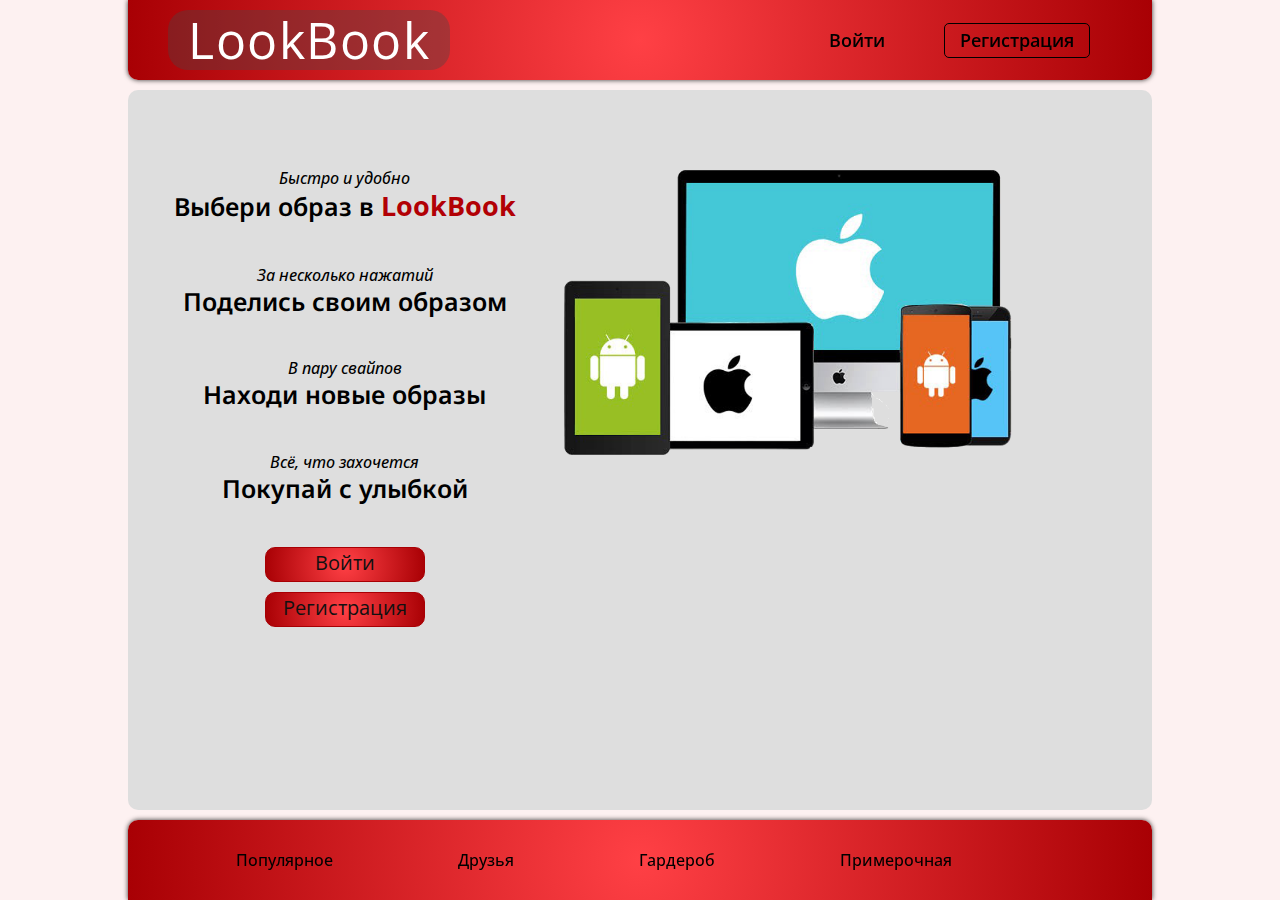
<file: index.html>
<!DOCTYPE html>
<html lang="en">
<head>
    <meta charset="UTF-8">
    <meta name="viewport" content="width=device-width, initial-scale=1">
    <link rel="preconnect" href="https://fonts.gstatic.com">
    <link href="https://fonts.googleapis.com/css2?family=Noto+Sans:ital,wght@0,400;0,700;1,400;1,700&family=Open+Sans:ital,wght@0,300;0,400;0,600;0,700;0,800;1,300;1,400;1,600;1,700;1,800&display=swap" rel="stylesheet">
    <link rel="stylesheet" href="assets/css/style.css">
    <link rel="icon" href="assets/img/header/favicon3.ico" type="image/x-icon">
    <link rel="stylesheet" href="https://use.fontawesome.com/releases/v5.15.1/css/all.css" integrity="sha384-vp86vTRFVJgpjF9jiIGPEEqYqlDwgyBgEF109VFjmqGmIY/Y4HV4d3Gp2irVfcrp" crossorigin="anonymous">
    <title>LookBook</title>
</head>
<body>


<header class="section section--header">
    <div class="container container--header">

        <div class="header">
            <div class="header__wraper">
                <div class="header__logo">LookBook</div>
<!--                <img class="header__logo" src="assets/img/header/logo.png" alt="">-->
            </div>

            <div class="header__menu">
                <div class="menu__item">
                    <i class="fab fa-google-play"></i>
                </div>
                <div class="menu__item">
                    <i class="fab fa-app-store"></i>
                </div>
                <div class="menu__item entry__button">Войти</div>
                <div class="menu__item reg__button">Регистрация</div>
            </div>

        </div>

    </div>
</header>


<section class="section">
    <div class="container">

        <div class="welcome">
            <div class="welcome__col">
                <div class="welcome__subtext">Быстро и удобно</div>
                <h1 class="welcome__title">Выбери образ в <span>LookBook</span></h1>
                <div class="welcome__subtext">За несколько нажатий</div>
                <h2 class="welcome__title">Поделись своим образом</h2>
                <div class="welcome__subtext">В пару свайпов </div>
                <h2 class="welcome__title">Находи новые образы</h2>
                <div class="welcome__subtext">Всё, что захочется</div>
                <h2 class="welcome__title">Покупай с улыбкой</h2>

                <div class="welcome__btn entry__button">Войти</div>
                <div class="welcome__btn reg__button">Регистрация</div>
            </div>

            <div class="welcome__col">
                <img src="assets/img/welcome/1.png" alt="">
            </div>
        </div><!-- /.welcome -->

    </div><!-- /.container -->
</section>


<section class="section">

    <div class="entry__display">
        <div class="entry__form">

            <div class="entry__text">Вход</div>
            <input type="text" class="entry__inpyt entry__login" placeholder="+7">
            <div class="entry__pass--wrap">
                <input type="password" class="entry__inpyt entry__pass" placeholder="Пароль">
                <i class="far fa-eye-slash entry__eye"></i>
            </div>

            <div class="welcome__btn entry__btn">Войти</div>

            <div class="hr__element"></div>
            <div class="reg__subtext">Войти через:</div>
            <div class="entry__social">
                <i class="fab fa-facebook-f"></i>
                <i class="fab fa-twitter"></i>
                <i class="fab fa-google"></i>
                <i class="fab fa-apple"></i>
                <i class="fab fa-vk"></i>
            </div>
            <div class="entry__exit"></div>
        </div><!-- /.entry__form -->
    </div><!-- /.entry__display -->

</section>


<section class="section">

    <div class="reg__display">
        <div class="reg__form">

            <div class="reg__text">Регистрация</div>
            <input type="text" class="reg__inpyt reg__login" placeholder="+7">
            <div class="reg__pass--wrap">
                <input type="password" class="reg__inpyt reg__pass" placeholder="Пароль">
                <i class="far fa-eye-slash reg__eye"></i>
            </div>
            <div class="reg__pass--wrap">
                <input type="password" class="reg__inpyt reg__pass" placeholder="Повторите пароль">
                <i class="far fa-eye-slash reg__eye"></i>
            </div>
            <div class="welcome__btn reg__btn">Регистрация</div>

            <div class="hr__element"></div>
            <div class="reg__subtext">Зарегестрироваться через:</div>
            <div class="reg__social">
                <i class="fab fa-facebook-f"></i>
                <i class="fab fa-twitter"></i>
                <i class="fab fa-google"></i>
                <i class="fab fa-apple"></i>
                <i class="fab fa-vk"></i>
            </div>

            <div class="reg__exit"></div>
        </div><!-- /.reg__form -->
    </div><!-- /.reg__display -->

</section>







<footer class="section section--footer">
    <div class="container container--footer">

        <div class="footer">
            <div class="footer__menu">
                <div class="footer__item" href="#">
                    <i class="fas fa-globe"></i>
                    <div class="footer__text">Популярное</div>
                </div>
                <div class="footer__item">
                    <i class="fas fa-user-friends"></i>
                    <div class="footer__text">Друзья</div>
                </div>
                <div class="footer__item">
                    <i class="fas fa-user"></i>
                    <div class="footer__text">Гардероб</div>
                </div>
                <div class="footer__item">
                    <i class="fas fa-child"></i>
                    <div class="footer__text">Примерочная</div>
                </div>
                <div class="footer__item">
                    <i class="fas fa-cog"></i>
                </div>
            </div>

        </div>

    </div>
</footer>

<script src="assets/js/main.js"></script>

</body>
</html>
</file>
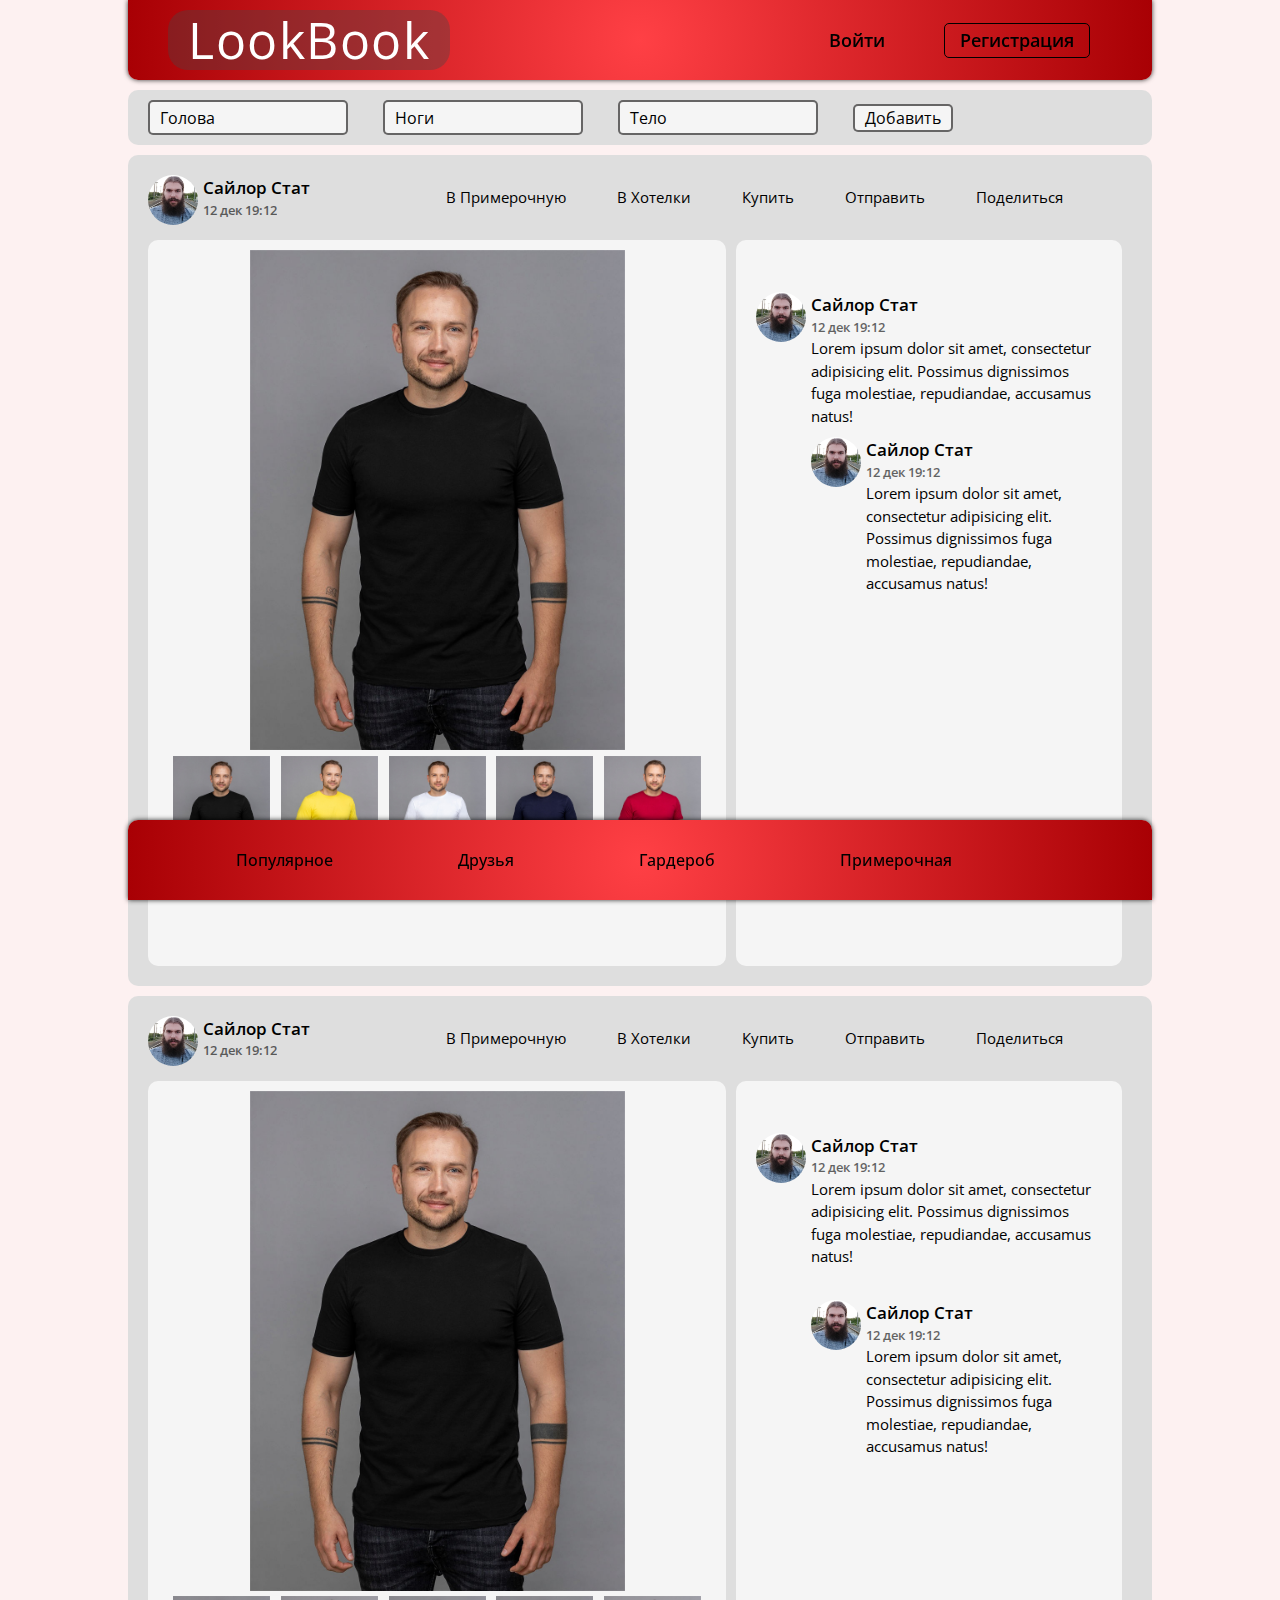
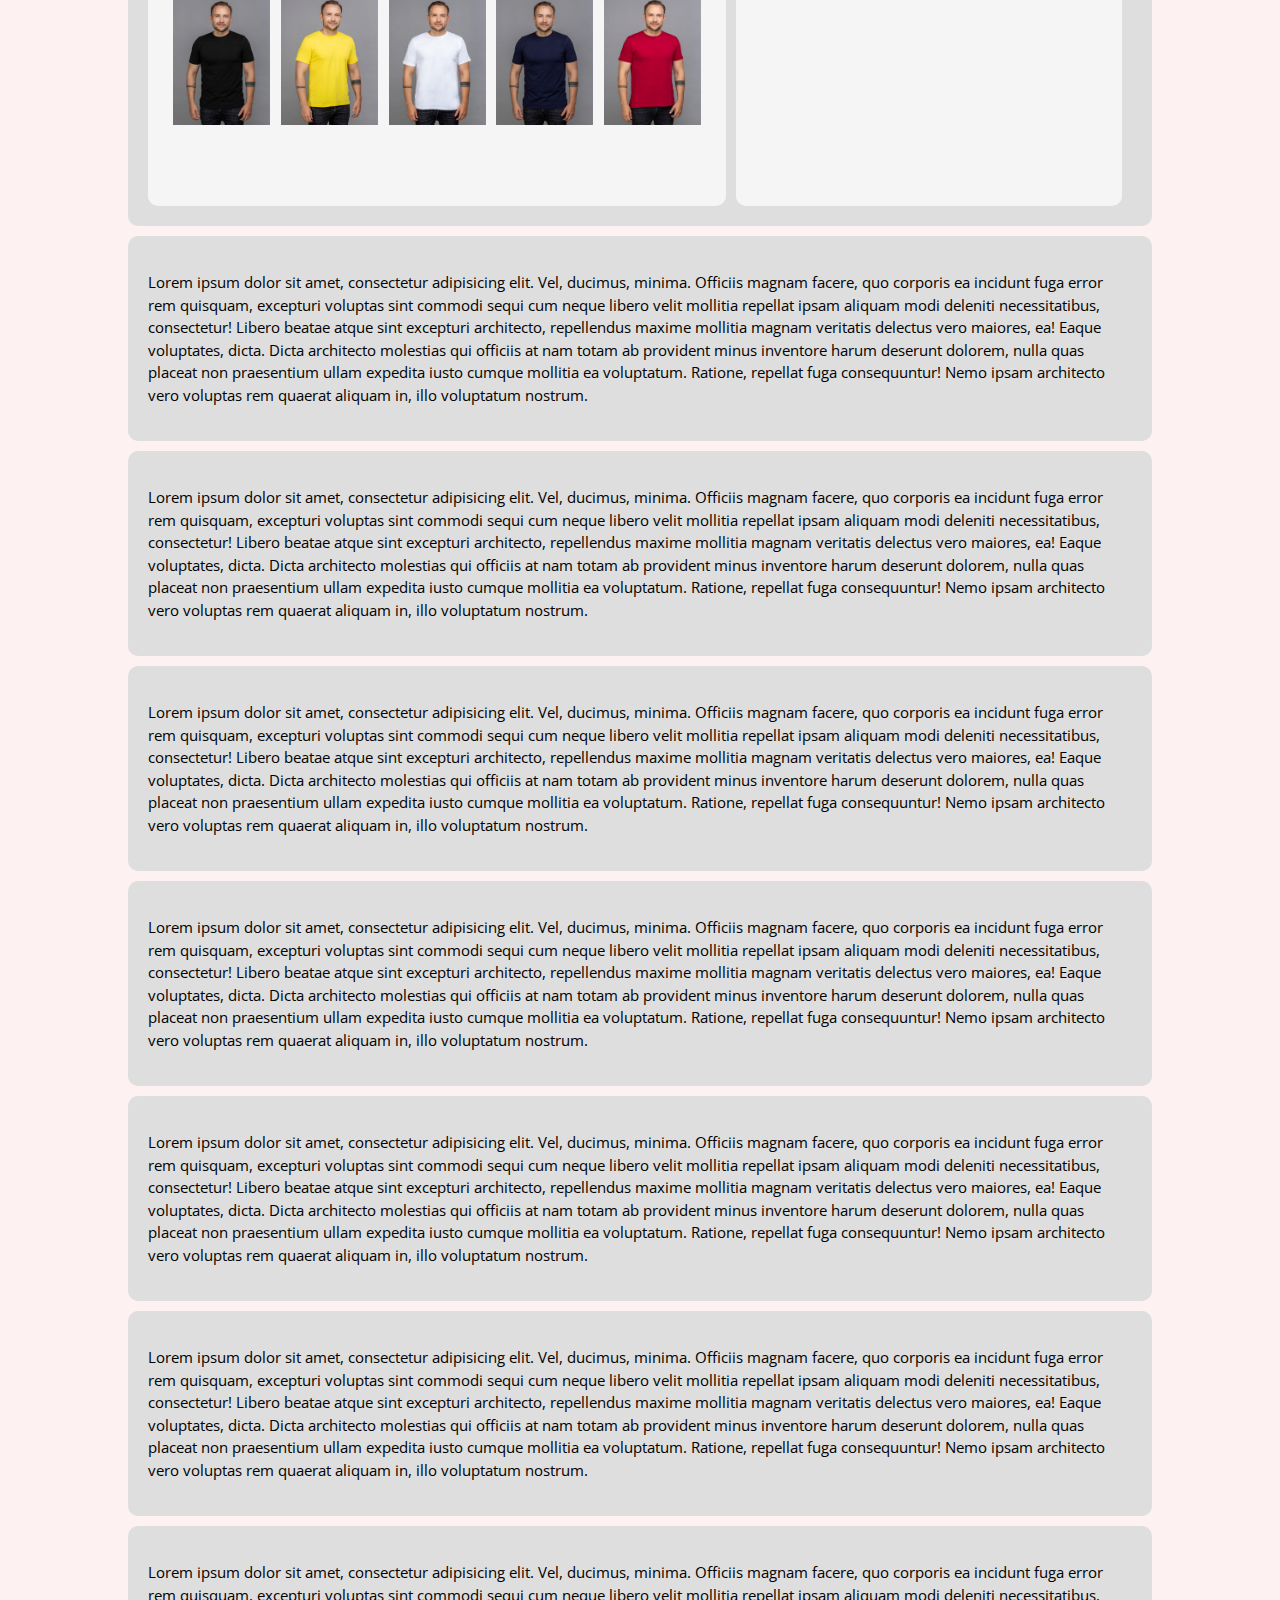
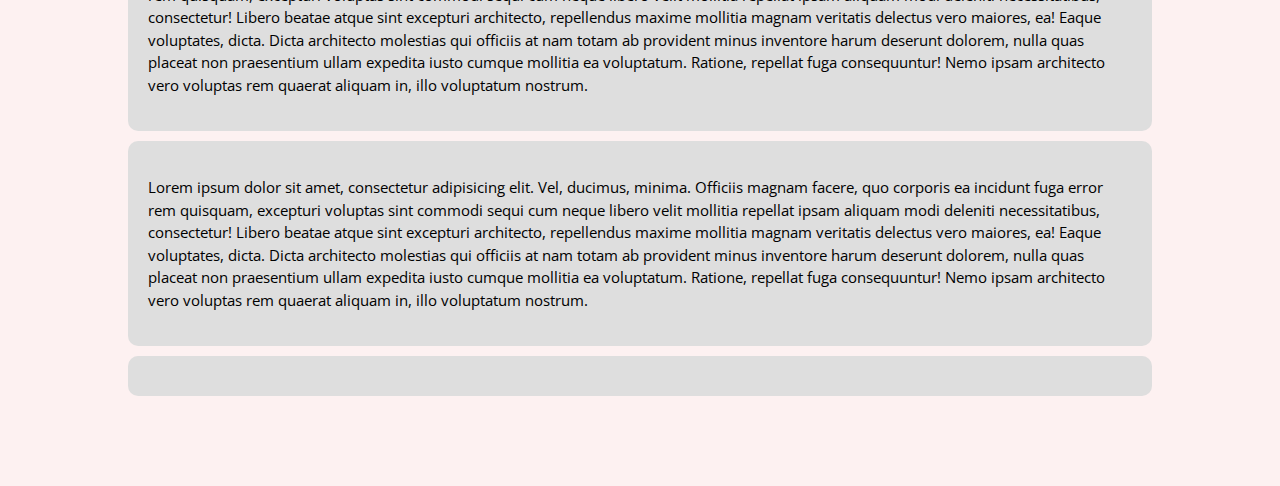
<file: popular.html>
<!DOCTYPE html>
<html lang="en">
<head>
    <meta charset="UTF-8">
    <meta name="viewport" content="width=device-width, initial-scale=1">
    <link rel="preconnect" href="https://fonts.gstatic.com">
    <link href="https://fonts.googleapis.com/css2?family=Noto+Sans:ital,wght@0,400;0,700;1,400;1,700&family=Open+Sans:ital,wght@0,300;0,400;0,600;0,700;0,800;1,300;1,400;1,600;1,700;1,800&display=swap" rel="stylesheet">
    <link rel="stylesheet" href="assets/css/style.css">
    <link rel="stylesheet" href="assets/css/style_post.css">
    <link rel="icon" href="assets/img/header/favicon3.ico" type="image/x-icon">
    <link rel="stylesheet" href="https://use.fontawesome.com/releases/v5.15.1/css/all.css" integrity="sha384-vp86vTRFVJgpjF9jiIGPEEqYqlDwgyBgEF109VFjmqGmIY/Y4HV4d3Gp2irVfcrp" crossorigin="anonymous">
    <title>LookBook</title>
</head>
<body>


<header class="section section--header">
    <div class="container container--header">

        <div class="header">
            <div class="header__wraper">
                <div class="header__logo">LookBook</div>
            </div>

            <div class="header__menu">
                <div class="menu__item">
                    <i class="fab fa-google-play"></i>
                </div>
                <div class="menu__item">
                    <i class="fab fa-app-store"></i>
                </div>
                <div class="menu__item entry__button">Войти</div>
                <div class="menu__item reg__button">Регистрация</div>
            </div>

        </div>

    </div>
</header>

<section class="section">
    <div class="container">

        <div class="filter">
            <div class="filter__item">
                <div class="filter__choice">
                    <div class="filter__title">Голова</div>
                    <div class="filter__arrow">
                        <i class="fas fa-chevron-down"></i>
                    </div>
                </div>
                <div class="filter__list">
                    <div class="filter__option checked active">
                        <span class="filter__name">Тело 1</span>
                        <span class="filter__next">
                            <i class="fas fa-chevron-right"></i>
                        </span>
                        <div class="filter__option filter__option__back">
                            <i class="fas fa-chevron-left"></i>
                        </div>
                        <div class="filter__option">
                            <span class="filter__name">Тело 1.1</span>
                            <div class="filter__option filter__option__back">
                                <i class="fas fa-chevron-left"></i>
                            </div>
                            <div class="filter__option">
                                <span class="filter__name">Тело 1.1.1</span>
                            </div>
                            <div class="filter__option">
                                <span class="filter__name">Тело 1.1.2</span>
                            </div>
                            <div class="filter__option">
                                <span class="filter__name">Тело 1.1.3</span>
                            </div>
                        </div>


                        <div class="filter__option">
                            <span class="filter__name">Тело 1.1</span>
                            <div class="filter__option filter__option__back">
                                <i class="fas fa-chevron-left"></i>
                            </div>
                            <div class="filter__option">
                                <span class="filter__name">Тело 1.1.1</span>
                            </div>
                            <div class="filter__option">
                                <span class="filter__name">Тело 1.1.2</span>
                            </div>
                            <div class="filter__option">
                                <span class="filter__name">Тело 1.1.3</span>
                            </div>
                        </div>
                    </div>
                    <div class="filter__option checked">Голова</div>
                    <div class="filter__option checked">Руки</div>
                    <div class="filter__option checked">Ноги</div>
                </div>
                <div class="filter__close">
                    <i class="fas fa-times"></i>
                </div>
            </div><!-- /.filter__item -->

            <div class="filter__item">
                <div class="filter__choice">
                    <div class="filter__option--active">Ноги</div>
                    <div class="filter__arrow">
                        <i class="fas fa-chevron-down"></i>
                    </div>
                </div>
                <div class="filter__list">
                    <div class="filter__option active">Тело</div>
                    <div class="filter__option">Голова</div>
                    <div class="filter__option">Руки</div>
                    <div class="filter__option">Ноги</div>
                </div>
                <div class="filter__close">
                    <i class="fas fa-times"></i>
                </div>
            </div>
            <div class="filter__item">
                <div class="filter__choice">
                    <div class="filter__option--active">Тело</div>
                    <div class="filter__arrow">
                        <i class="fas fa-chevron-down"></i>
                    </div>
                </div>
                <div class="filter__list">
                    <div class="filter__option active">Тело</div>
                    <div class="filter__option">Голова</div>
                    <div class="filter__option">Руки</div>
                    <div class="filter__option">Ноги</div>
                </div>
                <div class="filter__close">
                    <i class="fas fa-times"></i>
                </div>
            </div>
            <div class="filter__add">Добавить</div>
        </div><!-- /.filter -->

    </div><!-- /.container -->
</section>



<section class="section section__post">
    <div class="container">

        <div class="post">

            <div class="post__header">
                <div class="post__creator">
                    <div class="creator__avatar">
                        <img src="assets/img/user/30856047.jpg" alt="">
                    </div>
                    <div class="creator__author">Сайлор Стат</div>
                    <div class="creator__time">12 дек 19:12</div>
                </div>

                <div class="post__options">
                    <div class="options__item">
                        <div class="options__symbol">
                            <i class="fas fa-child"></i>
                        </div>
                        <div class="options__title">В Примерочную</div>
                    </div>
                    <div class="options__item">
                        <div class="options__symbol">
                            <i class="fas fa-fish"></i>
                        </div>
                        <div class="options__title">В Хотелки</div>
                    </div>
                    <div class="options__item">
                        <div class="options__symbol">
                            <i class="fas fa-tshirt"></i>
                        </div>
                        <div class="options__title">Купить</div>
                    </div>
                    <div class="options__item">
                        <div class="options__symbol">
                            <i class="fas fa-share"></i>
                        </div>
                        <div class="options__title">Отправить</div>
                    </div>
                    <div class="options__item">
                        <div class="options__symbol">
                            <i class="fas fa-share-alt"></i>
                        </div>
                        <div class="options__title">Поделиться</div>
                    </div>
                    <div class="options__item ban">
                        <div class="options__symbol">
                            <i class="fas fa-ban"></i>
                        </div>
                    </div>
                </div><!-- /.post__options -->
            </div><!-- /.post__header -->

            <div class="post__body">
                <div class="post__image">
                    <div class="post__img">
                        <img src="assets/img/post/1.jpg" alt="">
                    </div>
                    <div class="post__preview">
                        <div class="post__item">
                            <img src="assets/img/post/1.jpg" alt="">
                        </div>
                        <div class="post__item active">
                            <img src="assets/img/post/2.jpg" alt="">
                        </div>
                        <div class="post__item">
                            <img src="assets/img/post/3.jpg" alt="">
                        </div>
                        <div class="post__item">
                            <img src="assets/img/post/4.jpg" alt="">
                        </div>
                        <div class="post__item">
                            <img src="assets/img/post/5.jpg" alt="">
                        </div>
                        <div class="post__item">
                            <img src="assets/img/post/6.jpg" alt="">
                        </div>
                        <div class="post__item">
                            <img src="assets/img/post/7.jpg" alt="">
                        </div>
                        <div class="post__item">
                            <img src="assets/img/post/8.jpg" alt="">
                        </div>
                    </div>
                </div><!-- /.post__image -->

                <div class="post__discus">
                    <div class="post__estimation">
                        <div class="post__value">
                            <i class="far fa-hourglass"></i><span>Красиво</span>
                        </div>
                        <div class="post__value">
                            <i class="far fa-hourglass"></i><span>Модно</span>
                        </div>
                        <div class="post__value">
                            <i class="far fa-hourglass"></i><span>Удобно</span>
                        </div>
                        <div class="post__value">
                            <i class="fas fa-thumbs-down"></i><span>Не нравится</span>
                        </div>
                    </div>

                    <div class="post__comments">

                        <div class="post__com">
                            <div class="com__creator">
                                <div class="com__avatar">
                                    <img src="assets/img/user/30856047.jpg" alt="">
                                </div>
                                <div class="com__author">Сайлор Стат</div>
                                <div class="com__time">12 дек 19:12</div>
                                <div class="com__text">Lorem ipsum dolor sit amet, consectetur adipisicing elit. Possimus dignissimos fuga molestiae, repudiandae, accusamus natus!</div>
                                <div class="com__options">
                                    <div class="com__like">
                                        <div class="com__like--condition like">
                                            <i class="fas fa-heart"></i>
                                        </div>
                                        <div class="com__like--counter"></div>
                                    </div>
                                    <div class="com__discus com">
                                        <i class="far fa-comment-alt"></i>
                                    </div>
                                </div>

                            </div>

                            <div class="com__com">
                                <div class="com__creator">
                                <div class="com__avatar">
                                    <img src="assets/img/user/30856047.jpg" alt="">
                                </div>
                                <div class="com__author">Сайлор Стат</div>
                                <div class="com__time">12 дек 19:12</div>
                                <div class="com__text">Lorem ipsum dolor sit amet, consectetur adipisicing elit. Possimus dignissimos fuga molestiae, repudiandae, accusamus natus!</div>
                                <div class="com__options">
                                    <div class="com__like">
                                        <div class="com__like--condition like">
                                            <i class="fas fa-heart "></i>
                                        </div>
                                        <div class="com__like--counter"></div>
                                    </div>
                                    <div class="com__discus com">
                                        <i class="far fa-comment-alt"></i>
                                    </div>
                                </div>

                            </div>
                            </div>
                        </div><!-- /.post__com -->

                    </div><!-- /.post__comment -->
                </div><!-- /.post__discus -->

            </div><!-- /.post__body -->

        </div><!-- /.post -->

    </div><!-- /.container -->
</section>

<section class="section section__post">
    <div class="container">

        <div class="post">

            <div class="post__header">
                <div class="post__creator">
                    <div class="creator__avatar">
                        <img src="assets/img/user/30856047.jpg" alt="">
                    </div>
                    <div class="creator__author">Сайлор Стат</div>
                    <div class="creator__time">12 дек 19:12</div>
                </div>

                <div class="post__options">
                    <div class="options__item">
                        <div class="options__symbol">
                            <i class="fas fa-child"></i>
                        </div>
                        <div class="options__title">В Примерочную</div>
                    </div>
                    <div class="options__item">
                        <div class="options__symbol">
                            <i class="fas fa-fish"></i>
                        </div>
                        <div class="options__title">В Хотелки</div>
                    </div>
                    <div class="options__item">
                        <div class="options__symbol">
                            <i class="fas fa-tshirt"></i>
                        </div>
                        <div class="options__title">Купить</div>
                    </div>
                    <div class="options__item">
                        <div class="options__symbol">
                            <i class="fas fa-share"></i>
                        </div>
                        <div class="options__title">Отправить</div>
                    </div>
                    <div class="options__item">
                        <div class="options__symbol">
                            <i class="fas fa-share-alt"></i>
                        </div>
                        <div class="options__title">Поделиться</div>
                    </div>
                    <div class="options__item">
                        <div class="options__symbol">
                            <i class="fas fa-ban"></i>
                        </div>
                    </div>
                </div><!-- /.post__options -->
            </div><!-- /.post__header -->

            <div class="post__body">
                <div class="post__image">
                    <div class="post__img">
                        <img src="assets/img/post/1.jpg" alt="">
                    </div>
                    <div class="post__preview">
                        <div class="post__item">
                            <img src="assets/img/post/1.jpg" alt="">
                        </div>
                        <div class="post__item active">
                            <img src="assets/img/post/2.jpg" alt="">
                        </div>
                        <div class="post__item">
                            <img src="assets/img/post/3.jpg" alt="">
                        </div>
                        <div class="post__item">
                            <img src="assets/img/post/4.jpg" alt="">
                        </div>
                        <div class="post__item">
                            <img src="assets/img/post/5.jpg" alt="">
                        </div>
                        <div class="post__item">
                            <img src="assets/img/post/6.jpg" alt="">
                        </div>
                        <div class="post__item">
                            <img src="assets/img/post/7.jpg" alt="">
                        </div>
                        <div class="post__item">
                            <img src="assets/img/post/8.jpg" alt="">
                        </div>
                    </div>
                </div><!-- /.post__image -->

                <div class="post__discus">
                    <div class="post__estimation">
                        <div class="post__value">
                            <i class="far fa-hourglass"></i><span>Красиво</span>
                        </div>
                        <div class="post__value">
                            <i class="far fa-hourglass"></i><span>Модно</span>
                        </div>
                        <div class="post__value">
                            <i class="far fa-hourglass"></i><span>Удобно</span>
                        </div>
                        <div class="post__value">
                            <i class="fas fa-thumbs-down"></i><span>Не нравится</span>
                        </div>
                    </div>

                    <div class="post__comments">

                        <div class="post__com">
                            <div class="com__creator">
                                <div class="com__avatar">
                                    <img src="assets/img/user/30856047.jpg" alt="">
                                </div>
                                <div class="com__author">Сайлор Стат</div>
                                <div class="com__time">12 дек 19:12</div>
                                <div class="com__text">Lorem ipsum dolor sit amet, consectetur adipisicing elit. Possimus dignissimos fuga molestiae, repudiandae, accusamus natus!</div>
                                <div class="com__options">
                                    <div class="com__like">
                                        <div class="com__like--condition">
                                            <i class="fas fa-heart like"></i>
                                        </div>
                                        <div class="com__like--counter"></div>
                                    </div>
                                    <div class="com__discus">
                                        <i class="far fa-comment-alt com"></i>
                                    </div>
                                </div>

                            </div>

                            <div class="com__com">
                                <div class="com__creator">
                                <div class="com__avatar">
                                    <img src="assets/img/user/30856047.jpg" alt="">
                                </div>
                                <div class="com__author">Сайлор Стат</div>
                                <div class="com__time">12 дек 19:12</div>
                                <div class="com__text">Lorem ipsum dolor sit amet, consectetur adipisicing elit. Possimus dignissimos fuga molestiae, repudiandae, accusamus natus!</div>
                                <div class="com__options">
                                    <div class="com__like">
                                        <div class="com__like--condition">
                                            <i class="fas fa-heart like"></i>
                                        </div>
                                        <div class="com__like--counter"></div>
                                    </div>
                                    <div class="com__discus">
                                        <i class="far fa-comment-alt com"></i>
                                    </div>
                                </div>

                            </div>
                            </div>
                        </div><!-- /.post__com -->

                    </div><!-- /.post__comment -->
                </div><!-- /.post__discus -->

            </div><!-- /.post__body -->

        </div><!-- /.post -->

    </div><!-- /.container -->
</section>

<section class="section">
    <div class="container">
        <p>Lorem ipsum dolor sit amet, consectetur adipisicing elit. Vel, ducimus, minima. Officiis magnam facere, quo corporis ea incidunt fuga error rem quisquam, excepturi voluptas sint commodi sequi cum neque libero velit mollitia repellat ipsam aliquam modi deleniti necessitatibus, consectetur! Libero beatae atque sint excepturi architecto, repellendus maxime mollitia magnam veritatis delectus vero maiores, ea! Eaque voluptates, dicta. Dicta architecto molestias qui officiis at nam totam ab provident minus inventore harum deserunt dolorem, nulla quas placeat non praesentium ullam expedita iusto cumque mollitia ea voluptatum. Ratione, repellat fuga consequuntur! Nemo ipsam architecto vero voluptas rem quaerat aliquam in, illo voluptatum nostrum.</p>
    </div>
</section>


<section class="section">
    <div class="container">
        <p>Lorem ipsum dolor sit amet, consectetur adipisicing elit. Vel, ducimus, minima. Officiis magnam facere, quo corporis ea incidunt fuga error rem quisquam, excepturi voluptas sint commodi sequi cum neque libero velit mollitia repellat ipsam aliquam modi deleniti necessitatibus, consectetur! Libero beatae atque sint excepturi architecto, repellendus maxime mollitia magnam veritatis delectus vero maiores, ea! Eaque voluptates, dicta. Dicta architecto molestias qui officiis at nam totam ab provident minus inventore harum deserunt dolorem, nulla quas placeat non praesentium ullam expedita iusto cumque mollitia ea voluptatum. Ratione, repellat fuga consequuntur! Nemo ipsam architecto vero voluptas rem quaerat aliquam in, illo voluptatum nostrum.</p>
    </div>
</section>

<section class="section">
    <div class="container">
        <p>Lorem ipsum dolor sit amet, consectetur adipisicing elit. Vel, ducimus, minima. Officiis magnam facere, quo corporis ea incidunt fuga error rem quisquam, excepturi voluptas sint commodi sequi cum neque libero velit mollitia repellat ipsam aliquam modi deleniti necessitatibus, consectetur! Libero beatae atque sint excepturi architecto, repellendus maxime mollitia magnam veritatis delectus vero maiores, ea! Eaque voluptates, dicta. Dicta architecto molestias qui officiis at nam totam ab provident minus inventore harum deserunt dolorem, nulla quas placeat non praesentium ullam expedita iusto cumque mollitia ea voluptatum. Ratione, repellat fuga consequuntur! Nemo ipsam architecto vero voluptas rem quaerat aliquam in, illo voluptatum nostrum.</p>
    </div>
</section>

<section class="section">
    <div class="container">
        <p>Lorem ipsum dolor sit amet, consectetur adipisicing elit. Vel, ducimus, minima. Officiis magnam facere, quo corporis ea incidunt fuga error rem quisquam, excepturi voluptas sint commodi sequi cum neque libero velit mollitia repellat ipsam aliquam modi deleniti necessitatibus, consectetur! Libero beatae atque sint excepturi architecto, repellendus maxime mollitia magnam veritatis delectus vero maiores, ea! Eaque voluptates, dicta. Dicta architecto molestias qui officiis at nam totam ab provident minus inventore harum deserunt dolorem, nulla quas placeat non praesentium ullam expedita iusto cumque mollitia ea voluptatum. Ratione, repellat fuga consequuntur! Nemo ipsam architecto vero voluptas rem quaerat aliquam in, illo voluptatum nostrum.</p>
    </div>
</section>


<section class="section">
    <div class="container">
        <p>Lorem ipsum dolor sit amet, consectetur adipisicing elit. Vel, ducimus, minima. Officiis magnam facere, quo corporis ea incidunt fuga error rem quisquam, excepturi voluptas sint commodi sequi cum neque libero velit mollitia repellat ipsam aliquam modi deleniti necessitatibus, consectetur! Libero beatae atque sint excepturi architecto, repellendus maxime mollitia magnam veritatis delectus vero maiores, ea! Eaque voluptates, dicta. Dicta architecto molestias qui officiis at nam totam ab provident minus inventore harum deserunt dolorem, nulla quas placeat non praesentium ullam expedita iusto cumque mollitia ea voluptatum. Ratione, repellat fuga consequuntur! Nemo ipsam architecto vero voluptas rem quaerat aliquam in, illo voluptatum nostrum.</p>
    </div>
</section>

<section class="section">
    <div class="container">
        <p>Lorem ipsum dolor sit amet, consectetur adipisicing elit. Vel, ducimus, minima. Officiis magnam facere, quo corporis ea incidunt fuga error rem quisquam, excepturi voluptas sint commodi sequi cum neque libero velit mollitia repellat ipsam aliquam modi deleniti necessitatibus, consectetur! Libero beatae atque sint excepturi architecto, repellendus maxime mollitia magnam veritatis delectus vero maiores, ea! Eaque voluptates, dicta. Dicta architecto molestias qui officiis at nam totam ab provident minus inventore harum deserunt dolorem, nulla quas placeat non praesentium ullam expedita iusto cumque mollitia ea voluptatum. Ratione, repellat fuga consequuntur! Nemo ipsam architecto vero voluptas rem quaerat aliquam in, illo voluptatum nostrum.</p>
    </div>
</section>

<section class="section">
    <div class="container">
        <p>Lorem ipsum dolor sit amet, consectetur adipisicing elit. Vel, ducimus, minima. Officiis magnam facere, quo corporis ea incidunt fuga error rem quisquam, excepturi voluptas sint commodi sequi cum neque libero velit mollitia repellat ipsam aliquam modi deleniti necessitatibus, consectetur! Libero beatae atque sint excepturi architecto, repellendus maxime mollitia magnam veritatis delectus vero maiores, ea! Eaque voluptates, dicta. Dicta architecto molestias qui officiis at nam totam ab provident minus inventore harum deserunt dolorem, nulla quas placeat non praesentium ullam expedita iusto cumque mollitia ea voluptatum. Ratione, repellat fuga consequuntur! Nemo ipsam architecto vero voluptas rem quaerat aliquam in, illo voluptatum nostrum.</p>
    </div>
</section>

<section class="section">
    <div class="container">
        <p>Lorem ipsum dolor sit amet, consectetur adipisicing elit. Vel, ducimus, minima. Officiis magnam facere, quo corporis ea incidunt fuga error rem quisquam, excepturi voluptas sint commodi sequi cum neque libero velit mollitia repellat ipsam aliquam modi deleniti necessitatibus, consectetur! Libero beatae atque sint excepturi architecto, repellendus maxime mollitia magnam veritatis delectus vero maiores, ea! Eaque voluptates, dicta. Dicta architecto molestias qui officiis at nam totam ab provident minus inventore harum deserunt dolorem, nulla quas placeat non praesentium ullam expedita iusto cumque mollitia ea voluptatum. Ratione, repellat fuga consequuntur! Nemo ipsam architecto vero voluptas rem quaerat aliquam in, illo voluptatum nostrum.</p>
    </div>
</section>












<section class="section">

    <div class="entry__display">
        <div class="entry__form">

            <div class="entry__text">Вход</div>
            <input type="text" class="entry__inpyt entry__login" placeholder="+7">
            <div class="entry__pass--wrap">
                <input type="password" class="entry__inpyt entry__pass" placeholder="Пароль">
                <i class="far fa-eye-slash entry__eye"></i>
            </div>

            <div class="welcome__btn entry__btn">Войти</div>

            <div class="hr__element"></div>
            <div class="reg__subtext">Войти через:</div>
            <div class="entry__social">
                <i class="fab fa-facebook-f"></i>
                <i class="fab fa-twitter"></i>
                <i class="fab fa-google"></i>
                <i class="fab fa-apple"></i>
                <i class="fab fa-vk"></i>
            </div>
            <div class="entry__exit"></div>
        </div><!-- /.entry__form -->
    </div><!-- /.entry__display -->

</section>


<section class="section">

    <div class="reg__display">
        <div class="reg__form">

            <div class="reg__text">Регистрация</div>
            <input type="text" class="reg__inpyt reg__login" placeholder="+7">
            <div class="reg__pass--wrap">
                <input type="password" class="reg__inpyt reg__pass" placeholder="Пароль">
                <i class="far fa-eye-slash reg__eye"></i>
            </div>
            <div class="reg__pass--wrap">
                <input type="password" class="reg__inpyt reg__pass" placeholder="Повторите пароль">
                <i class="far fa-eye-slash reg__eye"></i>
            </div>
            <div class="welcome__btn reg__btn">Регистрация</div>

            <div class="hr__element"></div>
            <div class="reg__subtext">Зарегестрироваться через:</div>
            <div class="reg__social">
                <i class="fab fa-facebook-f"></i>
                <i class="fab fa-twitter"></i>
                <i class="fab fa-google"></i>
                <i class="fab fa-apple"></i>
                <i class="fab fa-vk"></i>
            </div>

            <div class="reg__exit"></div>
        </div><!-- /.reg__form -->
    </div><!-- /.reg__display -->

</section>


<section class="section">
    <div class="container">

        <footer class="section section--footer">
            <div class="container container--footer">

                <div class="footer">
                    <div class="footer__menu">
                        <div class="footer__item" href="#">
                            <i class="fas fa-globe"></i>
                            <div class="footer__text">Популярное</div>
                        </div>
                        <div class="footer__item">
                            <i class="fas fa-user-friends"></i>
                            <div class="footer__text">Друзья</div>
                        </div>
                        <div class="footer__item">
                            <i class="fas fa-user"></i>
                            <div class="footer__text">Гардероб</div>
                        </div>
                        <div class="footer__item">
                            <i class="fas fa-child"></i>
                            <div class="footer__text">Примерочная</div>
                        </div>
                        <div class="footer__item">
                            <i class="fas fa-cog"></i>
                        </div>
                    </div>

                </div>

            </div>
        </footer>

    </div>
</section>

<script src="assets/js/main.js"></script>
<script src="assets/js/post.js"></script>


</body>
</html>
</file>
<file: assets/css/style.css>
body {
    margin: 0;
    height: auto;
    font-family: 'Noto Sans', sans-serif;
    font-family: 'Open Sans', sans-serif;
    font-size: 15px;
    line-height: 1.5;

    background: rgb(253, 241, 241);
}

h1, h2, h3, h4, h5, h6 {
    margin: 0;
    padding: 0;
}

*,
*:before,
*:after {
    box-sizing: border-box
}

.hr__element {
    margin: 20px auto;
    width: 90%;
    height: 2px;
    background: rgba(145, 145, 145, 0.59);
}


/* Section */
.section {
    margin: 10px 0;
    width: 100%;
}

.section.section--header {
    margin: 0;
    padding: 0;

    position: fixed;
    top: 0;
    left: 50%;
    z-index: 100;
    transform: translateX(-50%);
}

.section.section--footer {
    margin: 0;
    padding: 0;

    position: fixed;
    bottom: 0;
    left: 50%;
    z-index: 100;
    transform: translateX(-50%);
}

.section:nth-child(2) {
    margin-top: 90px;
}

.section:nth-last-child(3) {
    margin-bottom: 90px;
}


/* Container */
.container {
    margin: 0 auto;
    padding: 20px;
    width: 80%;

    border-radius: 10px;
    background: #dedede;
}

.container.container--header {
    padding: 10px 40px;
    height: 80px;

    background: rgb(255,64,69);
    background: radial-gradient(circle, rgba(255,64,69,1) 0%, rgba(168,0,4,1) 100%);
    border-radius: 0 0 10px 10px;
    box-shadow: 0px 0px 5px rgba(0,0,0,.8);
}

.container.container--footer {
    padding: 10px 40px;
    height: 80px;
    display: flex;
    align-items: center;

    background: rgb(255,64,69);
    background: radial-gradient(circle, rgba(255,64,69,1) 0%, rgba(168,0,4,1) 100%);
    border-radius: 10px 10px 0 0;
    box-shadow: 0px 0px 5px rgba(0,0,0,.8);

    overflow: hidden;
}

/* Header */
.header {
    margin: 0;
    padding: 0;
    width: 100%;
    height: 100%;
    display: flex;
    align-items: center;
}

.header__wraper {
    height: 100%;
    width: 50%;
    display: flex;
    align-items: center;
}

.header__logo {
    padding: 5px 20px;
    display: block;

    font-size: 50px;
    letter-spacing: 1.5px;
    line-height: 1;

    color: rgb(255, 255, 255);
    background: rgba(70, 70, 70, 0.37);
    border-radius: 20px;
}

.header__menu {
    width: 50%;
    display: flex;
    justify-content: space-around;
}

.menu__item {
    margin: 5px 0;
    padding: 3px 15px;


    font-family: 'Open Sans', sans-serif;
    font-size: 18px;
    font-weight: 600;
    color: #000;
    cursor: pointer;

    border: 1px solid rgba(0, 0, 0, 0);

    transition: border linear .1s;
    transition: background linear .1s;
}

.menu__item:last-child {
    margin-right: 0;

    border: 1px solid #000;
    border-radius: 5px;
}

.menu__item:hover {
    background-color: #A80004;
    border: 1px solid #000;
    border-radius: 5px;
}



/* Welcome */
.welcome {
    padding: 50px 0;
    height: calc(100vh - 220px);
    display: flex;
}

.welcome__col {
    padding: 10px;
    width: 60%;
    text-align: center;
}

.welcome__col:first-child {
    width: 40%;
}

.welcome__col img {
    display: block;
    margin: 0 auto;
    width: 80%;
    height: auto;
    transform: translateX(-10%);
}

.welcome__title {
    margin-bottom: 40px;
    font-family: 'Noto Sans', sans-serif;
    font-size: 25px;
    font-weight: 600;
}

.welcome__title span {
    font-family: 'Open Sans', sans-serif;
    font-size: 27px;
    font-weight: 700;
    color: #b20005;
}

.welcome__subtext {
    font-size: 16px;
    font-weight: 500;
    font-style: italic;
    line-height: 1;
}



/* Button */
.welcome__btn {
    margin: 0 auto 10px;
    width: 160px;
    height: 35px;
    text-align: center;

    font-size: 20px;
    font-weight: 400;
    color: #111;

    background: rgb(255,64,69);
    background: radial-gradient(circle, #ff4045 0%, #a80004 100%);

    border-radius: 10px;
    border: 1px solid #a80004;
    cursor: pointer;
    user-select: none;

    transition: background .1s linear;
}

.welcome__btn:hover {
    background: radial-gradient(circle, #ff4045 0%, #8e0003 100%);
}


/* Entry and Reg*/
.entry__display,
.reg__display {
    display: none;
    width: 100%;
    height: 100%;

    position: fixed;
    top: 0;
    left: 0;
    z-index: 2;

    background: rgba(21, 21, 21, 0.9);
}

.entry__form,
.reg__form {
    padding: 20px;
    width: 500px;
    max-width: 95%;
    height: 600px;

    position: absolute;
    position: relative;
    top: 50%;
    left: 50%;
    z-index: 2;

    text-align: center;
    background: #dedede;
    border-radius: 10px;

    transform: translate3d(-50%, -50%, 0);
}

.entry__text,
.reg__text {
    padding: 20px;

    font-family: 'Noto Sans', sans-serif;
    font-size: 35px;
    font-weight: 600;
    color: rgb(255,64,69);
    text-shadow: 1px 0 1px #000, 0 1px 1px #000, -1px 0 1px #000, 0 -1px 1px #000;

    user-select: none;
}

.entry__inpyt,
.reg__inpyt {
    display: block;
    margin: 20px auto;
    padding: 0 10px;
    height: 35px;
    width: 70%;

    background: #fff;
    border: 2px solid #000;
    border-radius: 5px;
}

.entry__inpyt:active,
.entry__inpyt:focus,
.entry__inpyt:hover,
.reg__inpyt:active,
.reg__inpyt:focus,
.reg__inpyt:hover {
    border: 2px solid #06a800;
    outline: none;
    box-shadow: 0 0 3px 2px rgba(24, 255, 42, 0.49);
}

.entry__inpyt:placeholder-shown,
.reg__inpyt:placeholder-shown {
    font-family: 'Open Sans', sans-serif;
    font-size: 14px;
    font-weight: 500;
    line-height: 1;
}

.entry__pass--wrap,
.reg__pass--wrap {
    position: relative;
}

.entry__eye,
.reg__eye {
    position: absolute;
    top: 50%;
    right: calc(15% + 10px);
    z-index: 6;
    transform: translateY(-50%);

    opacity: .3;
}

.fa-eye-slash.entry__eye,
.fa-eye-slash.reg__eye {
    right: calc(15% + 9px);
}

.entry__eye:hover,
.reg__eye:hover {
    opacity: .7;
}

.entry__subtext,
.reg__subtext {
    text-align: center;
    user-select: none;
}

.entry__social,
.reg__social {
    margin: 25px auto;
    width: 90%;
    display: flex;
    justify-content: space-around;
}

.entry__social i,
.reg__social i {
    width: 50px;
    font-size: 30px;
    color: #000000;
    opacity: .7;
    cursor: pointer;
}

.entry__social i:hover,
.reg__social i:hover {
    color: #05500b;
    opacity: 1;
    outline: none;
    text-shadow: 2px 0 2px rgba(24, 255, 42, 0.49), 0 2px 2px rgba(24, 255, 42, 0.49), -2px 0 2px rgba(24, 255, 42, 0.49), 0 -2px 2px rgba(24, 255, 42, 0.49);
}

.entry__exit,
.reg__exit {
    position: absolute;
    right: 15px;
    top: 10px;
    width: 32px;
    height: 32px;
    opacity: 0.3;
}

.entry__exit:hover,
.reg__exit:hover {
    opacity: .8;
}

.entry__exit:before,
.entry__exit:after,
.reg__exit:before,
.reg__exit:after {
    position: absolute;
    left: 15px;
    content: ' ';
    height: 33px;
    width: 2px;
    background-color: #333;
}

.entry__exit:before,
.reg__exit:before {
    transform: rotate(45deg);
}

.entry__exit:after,
.reg__exit:after {
    transform: rotate(-45deg);
}



/* Filter */
.filter {
    margin: -10px 0;
    width: 100%;
    display: flex;
    align-items: center;
    user-select: none;
}

.filter__item {
    margin-right: 35px;
    min-width: 200px;
    display: flex;
    align-items: center;
    position: relative;

    cursor: pointer;
}

.filter__close {
    padding: 5px;
    font-weight: 900;
}

.filter__close i {
    pointer-events: none;
}

.filter__choice {
    padding: 0 10px;
    min-width: 100%;
    height: 35px;
    display: flex;
    justify-content: space-between;
    align-items: center;

    font-family: 'Open Sans', sans-serif;
    font-size: 16px;
    font-weight: 400;

    background: rgba(255, 255, 255, 0.69);
    border: 2px solid rgba(47, 46, 46, 0.72);
    border-radius: 5px;
    cursor: pointer;
}

.filter__title {
    pointer-events: none;
}

.filter__arrow {
    margin-left: 5px;
    pointer-events: none;
}

.filter__list {
    display: none;
    min-width: 100%;
    position: absolute;
    top: 37px;
    left: 0;
    z-index: 2;

    background: #f5f5f5;
    border: 2px solid rgba(47, 46, 46, 0.72);
    border-radius: 5px;
    overflow: hidden;
}

.filter__choice.checked + .filter__list {
    display: block;
}

.filter__option {
    padding: 3px 10px;

    font-family: 'Open Sans', sans-serif;
    font-size: 16px;
    font-weight: 400;
    display: none;

    transition: padding .2s linear;
}

.filter__option.filter__option__back {
    font-weight: 900;
}

.filter__option.checked {
    display: flex;
    justify-content: space-between;
}

.filter__option.active {
    background: rgba(128, 128, 128, 0.38);
}

.filter__option:hover {
    padding-left: 15px;
}

.filter__option i {
    pointer-events: none;
}

.filter__name {
    pointer-events: none;
    white-space: nowrap;
}

.filter__next {
    margin-left: 10px;
    padding: 0 7px 0 13px;

    border: 1px solid #000;
    border-radius: 5px;

    transition: margin-left .2s linear;
}

.filter__next:hover {
    background: rgba(255, 255, 255, .7)
}

.filter__option:hover .filter__next {
    margin-left: 5px;
}

.filter__next i {
    pointer-events: none;
}

.filter__add {
    width: 100px;
    height: 28px;
    text-align: center;

    font-family: 'Open Sans', sans-serif;
    font-size: 16px;
    font-weight: 400;

    background: rgba(255, 255, 255, 0.69);
    border: 2px solid rgba(47, 46, 46, 0.72);
    border-radius: 5px;
    cursor: pointer;
}



/* Footer */
.footer {
    width: 100%;
}

.footer__menu {
    width: 100%;

    display: flex;
    justify-content: space-around;
    text-align: center;
}

.footer__item {
    padding: 10px 6%;
    display: flex;
    align-items: center;

    font-family: 'Open Sans', sans-serif;
    font-size: 20px;
    font-weight: 500;

    border: 1px solid rgba(0, 0, 0, 0);
    cursor: pointer;
}

.footer__item:hover {
    background-color: #A80004;
    border: 1px solid #000;
    border-radius: 10px;
}

.footer__text {
    margin-left: 10px;
    font-size: 16px;
    user-select: none;
}
</file>
<file: assets/css/style_post.css>
.post {
    width: 100%;
}

.post__header {
    display: flex;
    justify-content: space-between;
}

.post__creator {
    position: relative;
    padding-left: 55px;
}

.creator__avatar {
    position: absolute;
    top: 0;
    left: 0;
    z-index: 1;

    cursor: pointer;
}

.creator__avatar img {
    width: 50px;
    height: auto;

    border-radius: 50%;
}

.creator__author {
    font-size: 17px;
    font-weight: 600;

    cursor: pointer;
}

.creator__time {
    font-size: 13px;
    font-weight: 600;

    opacity: .6;
}

.post__options {
    display: flex;
    justify-content: flex-end;
    align-items: center;
}

.options__item {
    display: flex;
    margin: 0 2px;
    padding: 7px 20px;

    line-height: 1;

    border: 1px solid rgba(0, 0, 0, 0);
    border-radius: 5px;
    cursor: pointer;
    user-select: none;
}

.options__item:hover {
    border: 1px solid rgba(0, 0, 0, 1);
    background: rgba(255, 255, 255, 0.3);
}

.options__item:active {
    border: 1px solid rgba(0, 0, 0, 1);
    background: rgba(0, 0, 0, .1);
}

.options__symbol {
    margin: 0;
    padding: 0;
}

.options__title {
    margin: 0;
    margin-left: 5px;
    padding: 0;
}

.post__body {
    margin-top: 20px;
    display: flex;
    justify-content: space-between;
    width: 100%;
}


/* Post image */
.post__image {
    margin-right: 10px;
    padding: 10px 20px;
    width: 60%;

    background: rgba(255, 255, 255, .7);
    border-radius: 10px;
}

.post__img {
    width: 100%;
    text-align: center;`
}

.post__img img {
    max-width: 100%;
    max-height: 500px;
}

.post__preview {
    width: 100%;
    display: flex;
    justify-content: flex-start;
    align-items: center;

    overflow: hidden;
}

.post__item {
    margin: 0 1%;
    flex: 18% 0 0;
    height: 200px;
}

.post__item img {
    width: 100%;
    height: auto;
}


/* Post discus */
.post__discus {
    margin-right: 10px;
    padding: 10px 20px;
    width: 40%;

    background: rgba(255, 255, 255, .7);
    border-radius: 10px;
}

.post__estimation {
    display: flex;
}

.post__value {
    margin: 2px;
    padding: 3px 10px;
    position: relative;

    border: 1px solid rgba(0, 0, 0, 0);
    border-radius: 5px;
    user-select: none;
    cursor: pointer;
}
.post__value i {
    opacity: .5;
}

.post__value:hover {
    border: 1px solid rgba(0, 0, 0, 1);
    background: rgba(255, 255, 255, 0.4);
}

.post__value:hover i,
.post__value:active i {
    opacity: .7;
}

.post__value:active {
    border: 1px solid rgba(0, 0, 0, 1);
    background: rgba(0, 0, 0, .1);
}

.post__value.checked i {
    color: #00b20e;
    opacity: 1;
}

.post__value.checked .fa-thumbs-down {
    color: #000;
}

.post__value span {
    padding: 3px 7px;
    display: none;
    position: absolute;
    top: -30px;
    left: 5px;
    z-index: 1;

    color: #fff;
    white-space: nowrap;

    border-radius: 5px 5px 5px 0;
    background: rgba(0, 0, 0, .7);
}

.post__value:hover span {
    display: block;
}

/* Commentary */
.post__com {
    margin-top: 30px;
}

.com__creator {
    position: relative;
    padding-left: 55px;
}

.com__avatar {
    position: absolute;
    top: 0;
    left: 0;
    z-index: 1;

    cursor: pointer;
}

.com__avatar img {
    width: 50px;
    height: auto;

    border-radius: 50%;
}

.com__author {
    font-size: 17px;
    font-weight: 600;

    cursor: pointer;
}

.com__time {
    font-size: 13px;
    font-weight: 600;

    opacity: .6;
}

.com__text {}

.com__options {
    display: flex;
}

.com__like {
}

.like {
    margin: -5px;
    padding: 5px;
    opacity: .4;

    cursor: pointer;
}

.like:hover {
    opacity: .6;
}

.like.checked {
    color: #b20005;
    opacity: 1;
}

.com__discus {
    margin: -5px -5px -5px 15px;
    padding: 5px;
    transform: translateY(1px);

    cursor: pointer;
}

.com {
    opacity: .5;
}

.com:hover {
    opacity: .7;
}

/* Antwort */
.com__com {
    margin: 10px 0 0 55px;
}
</file>
